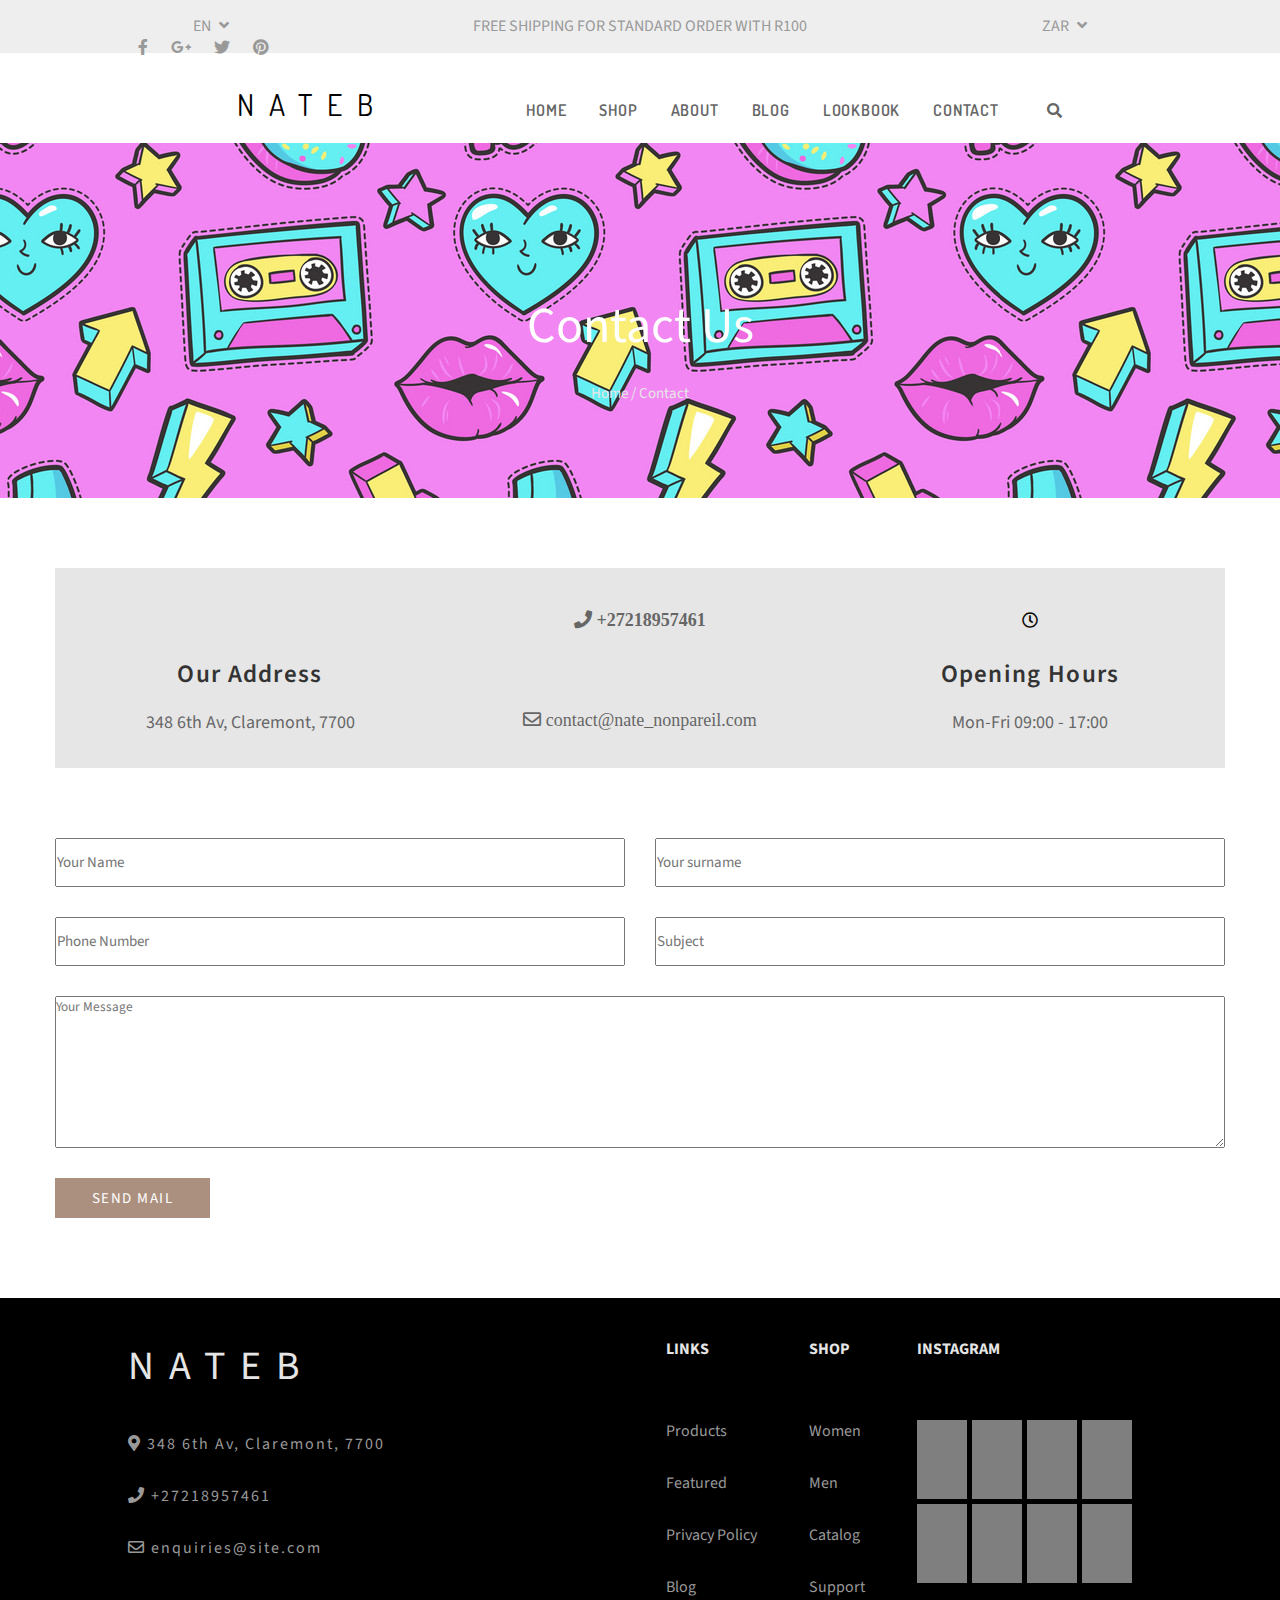
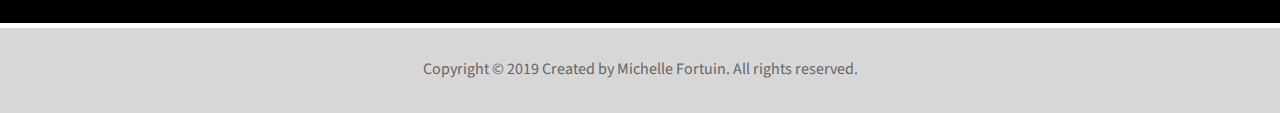
<file: contact.html>
<!DOCTYPE html>
<html>
<head>
    <meta charset="utf-8">
    <meta http-equiv="X-UA-Compatible" content="IE=edge">
    <title>Contact Us</title>
    <meta name="viewport" content="width=device-width, initial-scale=1">
    <link rel="stylesheet" type="text/css" media="screen" href="css/main.css">
    
</head>
<body>
    <header>
        <section class="top-section2">
            <section class="top-left">
                <p class="options">EN   <i class="fas fa-angle-down fa-fw"></i></p>
                <section class="socials"><i class="fab fa-facebook-f"></i></section>
                <section class="socials"><i class="fab fa-google-plus-g"></i></section>
                <section class="socials"><i class="fab fa-twitter"></i></section>
                <section class="socials"><i class="fab fa-pinterest"></i></section>
            </section>
            <section class="top-mid">
                <p class="shipping">Free Shipping for Standard Order with R100</p>
            </section>
            <section class="top-right">
                <p class="options">ZAR <i class="fas fa-angle-down fa-fw"></i></p>
            </section>
        </section>

        <section  class="wrapper">
            <section class="header2">
                <nav class="nav-default">
                        <a href="index.html" class="client-name-dark">NATEB</a>
                    <ul class="dark-font">
                        <li class="home"><a href="index.html">Home</a></li>
                        <li class="shop"><a href="shop.html">Shop</a></li>
                        <li class="about"><a href="about.html">About</a></li>
                        <li class="blog"><a href="blog.html">Blog</a></li>
                        <li class="lookbook"><a href="lookbook.html">Lookbook</a></li>
                        <li class="contact"><a href="contact.html">Contact</a></li>
                        <li class="cart"><i class="fas fa-shopping-cart"></i></li>
                        <li class="search"><i class="fas fa-search"></i></li>
                    </ul>
                </nav>
                <h1 class="heading2">Contact Us</h1>
                <p class="title2">Home / Contact</p>
    </header>
    <section class="main">
        <section class="operation">
            <section class="address">
                <i class="fas fa-map-marker-alt" id="icons"></i>
                <p class="op-title">Our Address</p>
                <p class="op-details">348 6th Av, Claremont, 7700</p>
            </section>
            <section class="telephone">
                <i class="fas fa-phone"> +27218957461</i> 
            </section>
            <section class="chat">
                <i class="far fa-envelope"> contact@nate_nonpareil.com</i>
            </section>
            <section class="hours">
                <i class="far fa-clock"  id="icons"></i>
                <p class="op-title">Opening Hours</p>
                <p class="op-details">Mon-Fri 09:00 - 17:00</p>
            </section>
        </section>

        <section class="form">
            <input type="text" placeholder="Your Name" required class="name">
            <input type="text" placeholder="Your surname" class="surname">
            <input type="text" placeholder="Phone Number" class="your-phone">
            <input type="text" placeholder="Subject" class="subject">
            <textarea name="message" placeholder="Your Message" class="message"></textarea>
            <button class="send-mail">Send Mail</button>
        </section>
    </section>
    
    <footer>
        <section class="footer-grid">
            <section class="footer-left">
                <section class="footer-contact-section">
                    <p class="footer-client-name">NateB</p>
                    <p class="location"><i class="fas fa-map-marker-alt"></i> 348 6th Av, Claremont, 7700</p>
                    <p class="phone"><i class="fas fa-phone"></i> +27218957461</p>
                    <p class="email"><i class="far fa-envelope"></i> enquiries@site.com</p>
                </section>
            </section>
            
        <section class="footer-right">
            <section class="footer-links-section">
                <h4>Links</h4>
                <section class="links-on-footer">
                    <a href="">Products</a>
                    <a href="">Featured</a>
                    <a href="">Privacy Policy</a>
                    <a href="">Blog</a>
                </section>    
            </section>
            <section class="footer-shop-section">
                <h4>Shop</h4>
                <section class="shop-link-on-footer">
                    <a href="">Women</a>
                    <a href="">Men</a>
                    <a href="">Catalog</a>
                    <a href="">Support</a> 
                </section>       
            </section>
            <section class="footer-instagram-section">
                <h4>Instagram</h4>
                <section class="insta-pics">
                    <section class="insta-pic1"><img src="images/greyimg.png" alt=""></section>
                    <section class="insta-pic2"><img src="images/greyimg.png" alt=""></section>
                    <section class="insta-pic3"><img src="images/greyimg.png" alt=""></section>
                    <section class="insta-pic4"><img src="images/greyimg.png" alt=""></section>
                    <section class="insta-pic5"><img src="images/greyimg.png" alt=""></section>
                    <section class="insta-pic6"><img src="images/greyimg.png" alt=""></section>
                    <section class="insta-pic7"><img src="images/greyimg.png" alt=""></section>
                    <section class="insta-pic8"><img src="images/greyimg.png" alt=""></section>
                </section>
            </section>
        </section>
        </section>
            <section class="copyright">
                Copyright &copy; 2019 Created by Michelle Fortuin. All rights reserved.
            </section>
    </footer>
 </body>
</file>
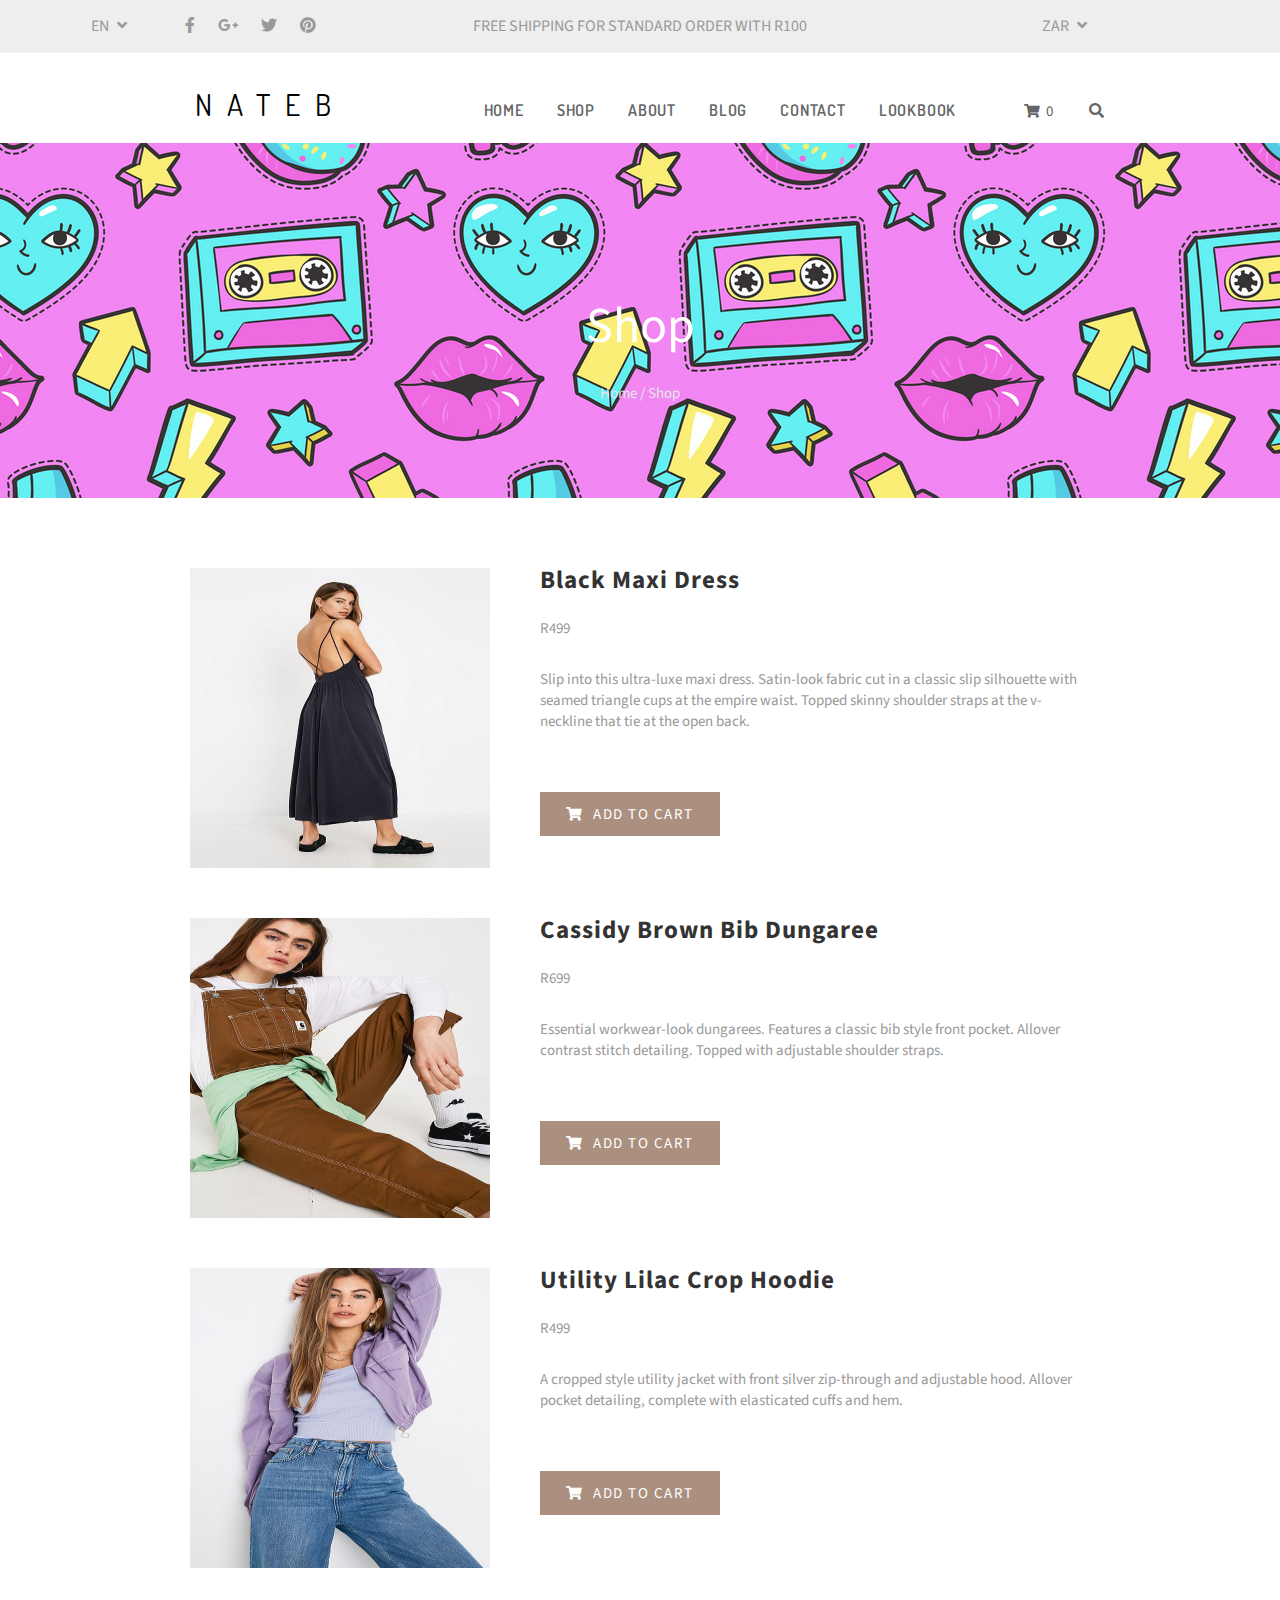
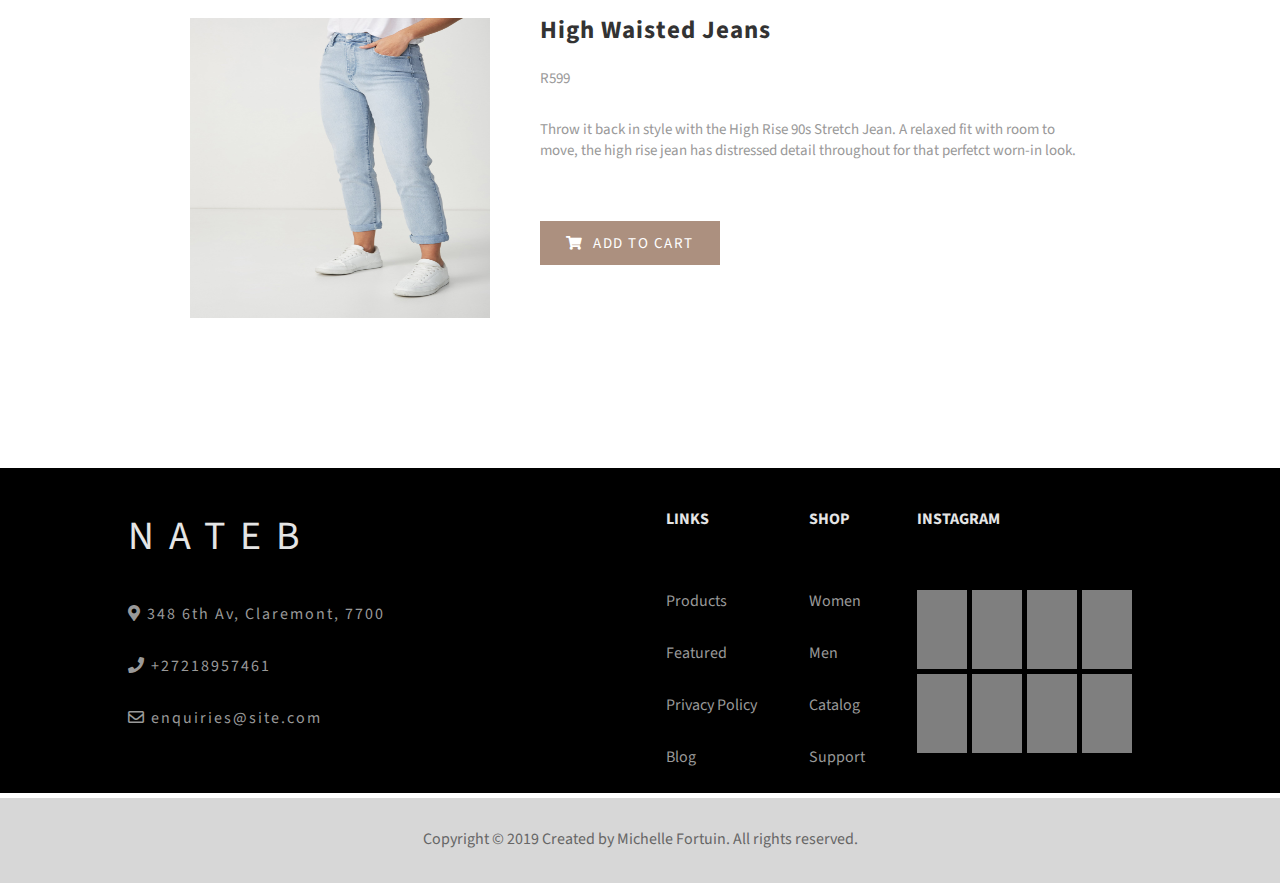
<file: shop.html>
<!DOCTYPE html>
<html>
<head>
    <meta charset="utf-8">
    <meta http-equiv="X-UA-Compatible" content="IE=edge">
    <title>Shop</title>
    <meta name="viewport" content="width=device-width, initial-scale=1">
    <link rel="stylesheet" type="text/css" media="screen" href="css/main.css">
    <link rel="stylesheet" href="https://cdn.linearicons.com/free/1.0.0/icon-font.min.css">
</head>
<body>
    <header>
        <section class="top-section2">
            <section class="top-left">
                <p class="lang">EN   <i class="fas fa-angle-down fa-fw"></i></p>
                <section class="socials"><i class="fab fa-facebook-f"></i></section>
                <section class="socials"><i class="fab fa-google-plus-g"></i></section>
                <section class="socials"><i class="fab fa-twitter"></i></section>
                <section class="socials"><i class="fab fa-pinterest"></i></section>
            </section>
            <section class="top-mid">
                <p class="shipping">Free Shipping for Standard Order with R100</p>
            </section>
            <section class="top-right">
                <p class="curren">ZAR <i class="fas fa-angle-down fa-fw"></i></p>
            </section>
        </section>

        <section  class="wrapper">
            <section class="header2">
                <nav class="nav-default">
                        <a href="index.html" class="client-name-dark">NATEB</a>
                    <ul class="dark-font">
                        <li class="home"><a href="index.html">Home</a></li>
                        <li class="shop"><a href="shop.html">Shop</a></li>
                        <li class="about"><a href="about.html">About</a></li>
                        <li class="blog"><a href="blog.html">Blog</a></li>
                        <li class="contact"><a href="contact.html">Contact</a></li>
                        <li class="lookbook"><a href="lookbook.html">Lookbook</a></li>
                        <li id="basket" class="cart-icon"><i class="fas fa-shopping-cart"></i>                            <span id="itemCount">0</span>
                        </li> 
                        <li class="search"><i class="fas fa-search"></i></li>
                        <!-- <li id="basket">

                                <button class="top-bar-item basket-button" ><i class="icon-basket"></i> basket <span class="basket-count" id="basketCount">0</span></button>
                                
                              </li> -->
                            </ul>
                          </nav>
              
                          <!-- ITEMS SEEN IN CART -->
                          <article class="cart">
                            <div class="cart-bar">
                              <h3>my cart</h3>
                              <a >View cart</a>
                            </div>
                            
                            <section class="products">
                            </section>
                            <p class="subtotal">
                              Subtotal 
                              <!-- <span id="itemCount">(0 item)</span> -->
                              <span id="priceTotal">R0.00</span>
                            </p>
                            <button class="button expanded">CHECKOUT</button>
                          </article>
                    </ul>
                </nav>
                <h1 class="heading2">Shop</h1>
                <p class="title2">Home / Shop</p>
    </header>

    <section class="main-shop-content">
        <section class="shop-content">

            <!-- Black Maxi Dress -->
            <section class="product">
            <section id="image" class="maxi-dress clothing-image item"></section>
            <section class="maxi-dress-details">
                <span><i id="heart" class="lnr lnr-heart color2"></i></span>
                <p id="caption" class="product-title"></p>
                <p  id="price" class="product-price"></p>
                <p id="details" class="product-description"></p>
                <button id="add-to-cart" class="add-to-cart btn_add_remove_cart"><i class="fas fa-shopping-cart">&nbsp;</i> Add to Cart</button>
                
            </section>
        </section>
            <!-- Brown Dungaree -->
            <section class="product">
                <section id="image1" class="dungaree clothing-image item"></section>
                <section class="brown-dungaree-details">
                    <span><i id="heart" class="lnr lnr-heart"></i></span>
                    <p id="caption1" class="product-title"></p>
                    <p id="price1" class="product-price"></p>
                    <p id="details1" class="product-description"></p>
                    <button id="add-to-cart" class="add-to-cart btn_add_remove_cart"><i class="fas fa-shopping-cart">&nbsp;</i> Add to Cart</button>
                </section>
            </section>           
            <!-- Purple Crop Hoodie -->
            <section class="product">
            <section id="image2" class="lilac-jacket clothing-image"></section>
            <section class="purple-crop-hoodie-details">
                <span><i id="heart" class="lnr lnr-heart"></i></span>
                <p id="caption2" class="product-title"></p>
                <p id="price2" class="product-price"></p>
                <p id="details2" class="product-description">.</p>
                <button id="add-to-cart" class="add-to-cart btn_add_remove_cart"><i class="fas fa-shopping-cart">&nbsp;</i> Add to Cart</button>
            </section>
        </section>

            <!-- High Waisted Jeans -->
            <section class="product">
            <section id="image3" class="high-waisted-jeans clothing-image"></section>
            <section class="high-waisted-jeans-details">
                <span><i id="heart" class="lnr lnr-heart"></i></span>
                <p id="caption3" class="product-title"></p>
                <p id="price3" class="product-price"></p>
                <p id="details3" class="product-description"></p>
                <button id="add-to-cart" class="add-to-cart btn_add_remove_cart"><i class="fas fa-shopping-cart">&nbsp;</i> Add to Cart</button>
            </section>
        </section>
 
            <!-- Bomber Jacket -->
            <!-- <section id="image4" class="clothing-image"></section>
            <section class="bomber-jacket-details">
                <span class="lnr lnr-heart"></span>
                <p id="caption4" class="product-title"></p>
                <p id="price4" class="product-price"></p>
                <p id="details4" class="product-description"></p>
                <button class="add-to-cart"><i class="fas fa-shopping-cart">&nbsp;</i> Add to Cart</button>
            </section> -->

            <!-- Multicolor Knit Vest Crop -->
            <!-- <section id="image5" class="clothing-image"></section>
            <section class="colorful-crop-details">
                <p id="caption5" class="product-title"></p>
                <p id="price5" class="product-price"></p>
                <p id="details5" class="product-description"></p>
                <button class="add-to-cart"><i class="fas fa-shopping-cart">&nbsp;</i> Add to Cart</button>
            </section> -->

            <!-- Red/White/Black inset dress -->
            <!-- <section id="image6" class="clothing-image"></section>
            <section class="inset-dress-details">
                <p id="caption6" class="product-title"></p>
                <p id="price6" class="product-price"></p>
                <p id="details6" class="product-description"></p>
                <button class="add-to-cart"><i class="fas fa-shopping-cart">&nbsp;</i> Add to Cart</button>
            </section> -->

            <!-- Mens Denim Coat -->
            <!-- <section id="image7" class="clothing-image"></section>
            <section class="denim-coat-details">
                <p id="caption7" class="product-title"></p>
                <p id="price7"class="product-price"></p>
                <p id="details7" class="product-description">.</p>
                <button class="add-to-cart"><i class="fas fa-shopping-cart">&nbsp;</i> Add to Cart</button>
            </section> -->

    </section>
</section>
    <footer>
        <section class="footer-grid">
            <section class="footer-left">
                <section class="footer-contact-section">
                    <p class="footer-client-name">NateB</p>
                    <p class="location"><i class="fas fa-map-marker-alt"></i> 348 6th Av, Claremont, 7700</p>
                    <p class="phone"><i class="fas fa-phone"></i> +27218957461</p>
                    <p class="email"><i class="far fa-envelope"></i> enquiries@site.com</p>
                </section>
            </section>
            
        <section class="footer-right">
            <section class="footer-links-section">
                <h4>Links</h4>
                <section class="links-on-footer">
                    <a href="">Products</a>
                    <a href="">Featured</a>
                    <a href="">Privacy Policy</a>
                    <a href="">Blog</a>
                </section>    
            </section>
            <section class="footer-shop-section">
                <h4>Shop</h4>
                <section class="shop-link-on-footer">
                    <a href="">Women</a>
                    <a href="">Men</a>
                    <a href="">Catalog</a>
                    <a href="">Support</a> 
                </section>       
            </section>
            <section class="footer-instagram-section">
                <h4>Instagram</h4>
                <section class="insta-pics">
                    <section class="insta-pic1"><img src="images/greyimg.png" alt=""></section>
                    <section class="insta-pic2"><img src="images/greyimg.png" alt=""></section>
                    <section class="insta-pic3"><img src="images/greyimg.png" alt=""></section>
                    <section class="insta-pic4"><img src="images/greyimg.png" alt=""></section>
                    <section class="insta-pic5"><img src="images/greyimg.png" alt=""></section>
                    <section class="insta-pic6"><img src="images/greyimg.png" alt=""></section>
                    <section class="insta-pic7"><img src="images/greyimg.png" alt=""></section>
                    <section class="insta-pic8"><img src="images/greyimg.png" alt=""></section>
                </section>
            </section>
        </section>
        </section>
            <section class="copyright">
                Copyright &copy; 2019 Created by Michelle Fortuin. All rights reserved.
            </section>
    </footer>

    <script src="https://ajax.googleapis.com/ajax/libs/jquery/2.1.1/jquery.min.js"></script>
    <script src="js/main.js"></script>
    <script src="js/cart.js"></script>
    
 </body>
</file>
<file: css/main.css>
@import 'https://fonts.googleapis.com/css?family=Source+Sans+Pro|Dosis';
@import 'https://use.fontawesome.com/releases/v5.7.0/css/all.css';
* {
  margin: 0;
  padding: 0;
  font-family: "Source Sans Pro";
  -webkit-font-smoothing: antialiased;
  scroll-behavior: smooth;
}

/* HOMEPAGE
===================================================================================== */
select {
  border: none;
  background-color: transparent;
  color: #fff;
}

nav ul {
  margin-top: 0;
  display: inline;
}
nav li {
  margin-left: auto;
  margin-right: auto;
  display: inline;
  font-family: "Raleway";
}
nav a {
  padding: 0 1.25rem;
  font-family: "Dosis";
  text-decoration: none;
  text-transform: uppercase;
  color: #ffffff;
}

h1 {
  height: 1.5rem;
  font-family: "Source Sans Pro", sans-serif;
  font-size: 2.25rem;
  font-weight: normal;
  font-style: normal;
  font-stretch: normal;
  line-height: 1.33;
  letter-spacing: normal;
  text-align: center;
  color: #333333;
  margin: 2.5rem 0;
}

h1:after {
  background: #000;
  bottom: -0.5rem;
  margin: auto;
  content: "";
  display: block;
  height: 0.0625rem;
  position: relative;
  width: 3.125rem;
}

h2 {
  height: 1.5rem;
  font-family: "Source Sans Pro", sans-serif;
  font-size: 2.25rem;
  font-weight: normal;
  font-style: normal;
  font-stretch: normal;
  line-height: 1.33;
  letter-spacing: normal;
  text-align: center;
  color: #333333;
  text-transform: uppercase;
  padding-top: 2.5rem;
  margin-bottom: 6.25rem;
}

h2:after {
  background: #000;
  bottom: -0.5rem;
  margin: auto;
  content: "";
  display: block;
  height: 0.0625rem;
  position: relative;
  width: 3.125rem;
}

h5 {
  margin-top: 0 !important;
  text-align: left !important;
}

footer {
  background-color: #000;
  color: #fff;
  height: 20.3125rem;
  color: #999999;
}

h4 {
  margin-top: 0;
  color: #e5e5e5;
  text-transform: uppercase;
  margin-bottom: 3.75rem;
}

img {
  object-fit: fill;
  height: 100%;
  width: 100%;
}

/* CONTACT PAGE 
======================================================================= */
input {
  font-size: 0.9375rem;
  font-weight: normal;
  font-style: normal;
  font-stretch: normal;
  line-height: 1.2;
  letter-spacing: normal;
  text-align: left;
  color: #888888;
  height: 2.8125rem;
  width: 35.375rem;
}

textarea {
  height: 9.375rem;
}

div.pp_default .pp_top, div.pp_default .pp_top .pp_middle, div.pp_default .pp_top .pp_left, div.pp_default .pp_top .pp_right, div.pp_default .pp_bottom, div.pp_default .pp_bottom .pp_left, div.pp_default .pp_bottom .pp_middle, div.pp_default .pp_bottom .pp_right {
  height: 13px;
}

div.pp_default .pp_top .pp_left {
  background: url(../images/prettyPhoto/default/sprite.png) -78px -93px no-repeat;
}

div.pp_default .pp_top .pp_middle {
  background: url(../images/prettyPhoto/default/sprite_x.png) top left repeat-x;
}

div.pp_default .pp_top .pp_right {
  background: url(../images/prettyPhoto/default/sprite.png) -112px -93px no-repeat;
}

div.pp_default .pp_content .ppt {
  color: #f8f8f8;
}

div.pp_default .pp_content_container .pp_left {
  background: url(../images/prettyPhoto/default/sprite_y.png) -7px 0 repeat-y;
  padding-left: 13px;
}

div.pp_default .pp_content_container .pp_right {
  background: url(../images/prettyPhoto/default/sprite_y.png) top right repeat-y;
  padding-right: 13px;
}

div.pp_default .pp_next:hover {
  background: url(../images/prettyPhoto/default/sprite_next.png) center right no-repeat;
  cursor: pointer;
}

div.pp_default .pp_previous:hover {
  background: url(../images/prettyPhoto/default/sprite_prev.png) center left no-repeat;
  cursor: pointer;
}

div.pp_default .pp_expand {
  background: url(../images/prettyPhoto/default/sprite.png) 0 -29px no-repeat;
  cursor: pointer;
  width: 28px;
  height: 28px;
}

div.pp_default .pp_expand:hover {
  background: url(../images/prettyPhoto/default/sprite.png) 0 -56px no-repeat;
  cursor: pointer;
}

div.pp_default .pp_contract {
  background: url(../images/prettyPhoto/default/sprite.png) 0 -84px no-repeat;
  cursor: pointer;
  width: 28px;
  height: 28px;
}

div.pp_default .pp_contract:hover {
  background: url(../images/prettyPhoto/default/sprite.png) 0 -113px no-repeat;
  cursor: pointer;
}

div.pp_default .pp_close {
  width: 30px;
  height: 30px;
  background: url(../images/prettyPhoto/default/sprite.png) 2px 1px no-repeat;
  cursor: pointer;
}

div.pp_default .pp_gallery ul li a {
  background: url(../images/prettyPhoto/default/default_thumb.png) center center #f8f8f8;
  border: 1px solid #aaa;
}

div.pp_default .pp_social {
  margin-top: 7px;
}

div.pp_default .pp_gallery a.pp_arrow_previous, div.pp_default .pp_gallery a.pp_arrow_next {
  position: static;
  left: auto;
}

div.pp_default .pp_nav .pp_play, div.pp_default .pp_nav .pp_pause {
  background: url(../images/prettyPhoto/default/sprite.png) -51px 1px no-repeat;
  height: 30px;
  width: 30px;
}

div.pp_default .pp_nav .pp_pause {
  background-position: -51px -29px;
}

div.pp_default a.pp_arrow_previous, div.pp_default a.pp_arrow_next {
  background: url(../images/prettyPhoto/default/sprite.png) -31px -3px no-repeat;
  height: 20px;
  width: 20px;
  margin: 4px 0 0;
}

div.pp_default a.pp_arrow_next {
  left: 52px;
  background-position: -82px -3px;
}

div.pp_default .pp_content_container .pp_details {
  margin-top: 5px;
}

div.pp_default .pp_nav {
  clear: none;
  height: 30px;
  width: 110px;
  position: relative;
}

div.pp_default .pp_nav .currentTextHolder {
  font-family: Georgia;
  font-style: italic;
  color: #999;
  font-size: 11px;
  left: 75px;
  line-height: 25px;
  position: absolute;
  top: 2px;
  margin: 0;
  padding: 0 0 0 10px;
}

div.pp_default .pp_close:hover, div.pp_default .pp_nav .pp_play:hover, div.pp_default .pp_nav .pp_pause:hover, div.pp_default .pp_arrow_next:hover, div.pp_default .pp_arrow_previous:hover {
  opacity: 0.7;
}

div.pp_default .pp_description {
  font-size: 11px;
  font-weight: 700;
  line-height: 14px;
  margin: 5px 50px 5px 0;
}

div.pp_default .pp_bottom .pp_left {
  background: url(../images/prettyPhoto/default/sprite.png) -78px -127px no-repeat;
}

div.pp_default .pp_bottom .pp_middle {
  background: url(../images/prettyPhoto/default/sprite_x.png) bottom left repeat-x;
}

div.pp_default .pp_bottom .pp_right {
  background: url(../images/prettyPhoto/default/sprite.png) -112px -127px no-repeat;
}

div.pp_default .pp_loaderIcon {
  background: url(../images/prettyPhoto/default/loader.gif) center center no-repeat;
}

div.light_rounded .pp_top .pp_left {
  background: url(../images/prettyPhoto/light_rounded/sprite.png) -88px -53px no-repeat;
}

div.light_rounded .pp_top .pp_right {
  background: url(../images/prettyPhoto/light_rounded/sprite.png) -110px -53px no-repeat;
}

div.light_rounded .pp_next:hover {
  background: url(../images/prettyPhoto/light_rounded/btnNext.png) center right no-repeat;
  cursor: pointer;
}

div.light_rounded .pp_previous:hover {
  background: url(../images/prettyPhoto/light_rounded/btnPrevious.png) center left no-repeat;
  cursor: pointer;
}

div.light_rounded .pp_expand {
  background: url(../images/prettyPhoto/light_rounded/sprite.png) -31px -26px no-repeat;
  cursor: pointer;
}

div.light_rounded .pp_expand:hover {
  background: url(../images/prettyPhoto/light_rounded/sprite.png) -31px -47px no-repeat;
  cursor: pointer;
}

div.light_rounded .pp_contract {
  background: url(../images/prettyPhoto/light_rounded/sprite.png) 0 -26px no-repeat;
  cursor: pointer;
}

div.light_rounded .pp_contract:hover {
  background: url(../images/prettyPhoto/light_rounded/sprite.png) 0 -47px no-repeat;
  cursor: pointer;
}

div.light_rounded .pp_close {
  width: 75px;
  height: 22px;
  background: url(../images/prettyPhoto/light_rounded/sprite.png) -1px -1px no-repeat;
  cursor: pointer;
}

div.light_rounded .pp_nav .pp_play {
  background: url(../images/prettyPhoto/light_rounded/sprite.png) -1px -100px no-repeat;
  height: 15px;
  width: 14px;
}

div.light_rounded .pp_nav .pp_pause {
  background: url(../images/prettyPhoto/light_rounded/sprite.png) -24px -100px no-repeat;
  height: 15px;
  width: 14px;
}

div.light_rounded .pp_arrow_previous {
  background: url(../images/prettyPhoto/light_rounded/sprite.png) 0 -71px no-repeat;
}

div.light_rounded .pp_arrow_next {
  background: url(../images/prettyPhoto/light_rounded/sprite.png) -22px -71px no-repeat;
}

div.light_rounded .pp_bottom .pp_left {
  background: url(../images/prettyPhoto/light_rounded/sprite.png) -88px -80px no-repeat;
}

div.light_rounded .pp_bottom .pp_right {
  background: url(../images/prettyPhoto/light_rounded/sprite.png) -110px -80px no-repeat;
}

div.dark_rounded .pp_top .pp_left {
  background: url(../images/prettyPhoto/dark_rounded/sprite.png) -88px -53px no-repeat;
}

div.dark_rounded .pp_top .pp_right {
  background: url(../images/prettyPhoto/dark_rounded/sprite.png) -110px -53px no-repeat;
}

div.dark_rounded .pp_content_container .pp_left {
  background: url(../images/prettyPhoto/dark_rounded/contentPattern.png) top left repeat-y;
}

div.dark_rounded .pp_content_container .pp_right {
  background: url(../images/prettyPhoto/dark_rounded/contentPattern.png) top right repeat-y;
}

div.dark_rounded .pp_next:hover {
  background: url(../images/prettyPhoto/dark_rounded/btnNext.png) center right no-repeat;
  cursor: pointer;
}

div.dark_rounded .pp_previous:hover {
  background: url(../images/prettyPhoto/dark_rounded/btnPrevious.png) center left no-repeat;
  cursor: pointer;
}

div.dark_rounded .pp_expand {
  background: url(../images/prettyPhoto/dark_rounded/sprite.png) -31px -26px no-repeat;
  cursor: pointer;
}

div.dark_rounded .pp_expand:hover {
  background: url(../images/prettyPhoto/dark_rounded/sprite.png) -31px -47px no-repeat;
  cursor: pointer;
}

div.dark_rounded .pp_contract {
  background: url(../images/prettyPhoto/dark_rounded/sprite.png) 0 -26px no-repeat;
  cursor: pointer;
}

div.dark_rounded .pp_contract:hover {
  background: url(../images/prettyPhoto/dark_rounded/sprite.png) 0 -47px no-repeat;
  cursor: pointer;
}

div.dark_rounded .pp_close {
  width: 75px;
  height: 22px;
  background: url(../images/prettyPhoto/dark_rounded/sprite.png) -1px -1px no-repeat;
  cursor: pointer;
}

div.dark_rounded .pp_description {
  margin-right: 85px;
  color: #fff;
}

div.dark_rounded .pp_nav .pp_play {
  background: url(../images/prettyPhoto/dark_rounded/sprite.png) -1px -100px no-repeat;
  height: 15px;
  width: 14px;
}

div.dark_rounded .pp_nav .pp_pause {
  background: url(../images/prettyPhoto/dark_rounded/sprite.png) -24px -100px no-repeat;
  height: 15px;
  width: 14px;
}

div.dark_rounded .pp_arrow_previous {
  background: url(../images/prettyPhoto/dark_rounded/sprite.png) 0 -71px no-repeat;
}

div.dark_rounded .pp_arrow_next {
  background: url(../images/prettyPhoto/dark_rounded/sprite.png) -22px -71px no-repeat;
}

div.dark_rounded .pp_bottom .pp_left {
  background: url(../images/prettyPhoto/dark_rounded/sprite.png) -88px -80px no-repeat;
}

div.dark_rounded .pp_bottom .pp_right {
  background: url(../images/prettyPhoto/dark_rounded/sprite.png) -110px -80px no-repeat;
}

div.dark_rounded .pp_loaderIcon {
  background: url(../images/prettyPhoto/dark_rounded/loader.gif) center center no-repeat;
}

div.dark_square .pp_left, div.dark_square .pp_middle, div.dark_square .pp_right, div.dark_square .pp_content {
  background: #000;
}

div.dark_square .pp_description {
  color: #fff;
  margin: 0 85px 0 0;
}

div.dark_square .pp_loaderIcon {
  background: url(../images/prettyPhoto/dark_square/loader.gif) center center no-repeat;
}

div.dark_square .pp_expand {
  background: url(../images/prettyPhoto/dark_square/sprite.png) -31px -26px no-repeat;
  cursor: pointer;
}

div.dark_square .pp_expand:hover {
  background: url(../images/prettyPhoto/dark_square/sprite.png) -31px -47px no-repeat;
  cursor: pointer;
}

div.dark_square .pp_contract {
  background: url(../images/prettyPhoto/dark_square/sprite.png) 0 -26px no-repeat;
  cursor: pointer;
}

div.dark_square .pp_contract:hover {
  background: url(../images/prettyPhoto/dark_square/sprite.png) 0 -47px no-repeat;
  cursor: pointer;
}

div.dark_square .pp_close {
  width: 75px;
  height: 22px;
  background: url(../images/prettyPhoto/dark_square/sprite.png) -1px -1px no-repeat;
  cursor: pointer;
}

div.dark_square .pp_nav {
  clear: none;
}

div.dark_square .pp_nav .pp_play {
  background: url(../images/prettyPhoto/dark_square/sprite.png) -1px -100px no-repeat;
  height: 15px;
  width: 14px;
}

div.dark_square .pp_nav .pp_pause {
  background: url(../images/prettyPhoto/dark_square/sprite.png) -24px -100px no-repeat;
  height: 15px;
  width: 14px;
}

div.dark_square .pp_arrow_previous {
  background: url(../images/prettyPhoto/dark_square/sprite.png) 0 -71px no-repeat;
}

div.dark_square .pp_arrow_next {
  background: url(../images/prettyPhoto/dark_square/sprite.png) -22px -71px no-repeat;
}

div.dark_square .pp_next:hover {
  background: url(../images/prettyPhoto/dark_square/btnNext.png) center right no-repeat;
  cursor: pointer;
}

div.dark_square .pp_previous:hover {
  background: url(../images/prettyPhoto/dark_square/btnPrevious.png) center left no-repeat;
  cursor: pointer;
}

div.light_square .pp_expand {
  background: url(../images/prettyPhoto/light_square/sprite.png) -31px -26px no-repeat;
  cursor: pointer;
}

div.light_square .pp_expand:hover {
  background: url(../images/prettyPhoto/light_square/sprite.png) -31px -47px no-repeat;
  cursor: pointer;
}

div.light_square .pp_contract {
  background: url(../images/prettyPhoto/light_square/sprite.png) 0 -26px no-repeat;
  cursor: pointer;
}

div.light_square .pp_contract:hover {
  background: url(../images/prettyPhoto/light_square/sprite.png) 0 -47px no-repeat;
  cursor: pointer;
}

div.light_square .pp_close {
  width: 75px;
  height: 22px;
  background: url(../images/prettyPhoto/light_square/sprite.png) -1px -1px no-repeat;
  cursor: pointer;
}

div.light_square .pp_nav .pp_play {
  background: url(../images/prettyPhoto/light_square/sprite.png) -1px -100px no-repeat;
  height: 15px;
  width: 14px;
}

div.light_square .pp_nav .pp_pause {
  background: url(../images/prettyPhoto/light_square/sprite.png) -24px -100px no-repeat;
  height: 15px;
  width: 14px;
}

div.light_square .pp_arrow_previous {
  background: url(../images/prettyPhoto/light_square/sprite.png) 0 -71px no-repeat;
}

div.light_square .pp_arrow_next {
  background: url(../images/prettyPhoto/light_square/sprite.png) -22px -71px no-repeat;
}

div.light_square .pp_next:hover {
  background: url(../images/prettyPhoto/light_square/btnNext.png) center right no-repeat;
  cursor: pointer;
}

div.light_square .pp_previous:hover {
  background: url(../images/prettyPhoto/light_square/btnPrevious.png) center left no-repeat;
  cursor: pointer;
}

div.facebook .pp_top .pp_left {
  background: url(../images/prettyPhoto/facebook/sprite.png) -88px -53px no-repeat;
}

div.facebook .pp_top .pp_middle {
  background: url(../images/prettyPhoto/facebook/contentPatternTop.png) top left repeat-x;
}

div.facebook .pp_top .pp_right {
  background: url(../images/prettyPhoto/facebook/sprite.png) -110px -53px no-repeat;
}

div.facebook .pp_content_container .pp_left {
  background: url(../images/prettyPhoto/facebook/contentPatternLeft.png) top left repeat-y;
}

div.facebook .pp_content_container .pp_right {
  background: url(../images/prettyPhoto/facebook/contentPatternRight.png) top right repeat-y;
}

div.facebook .pp_expand {
  background: url(../images/prettyPhoto/facebook/sprite.png) -31px -26px no-repeat;
  cursor: pointer;
}

div.facebook .pp_expand:hover {
  background: url(../images/prettyPhoto/facebook/sprite.png) -31px -47px no-repeat;
  cursor: pointer;
}

div.facebook .pp_contract {
  background: url(../images/prettyPhoto/facebook/sprite.png) 0 -26px no-repeat;
  cursor: pointer;
}

div.facebook .pp_contract:hover {
  background: url(../images/prettyPhoto/facebook/sprite.png) 0 -47px no-repeat;
  cursor: pointer;
}

div.facebook .pp_close {
  width: 22px;
  height: 22px;
  background: url(../images/prettyPhoto/facebook/sprite.png) -1px -1px no-repeat;
  cursor: pointer;
}

div.facebook .pp_description {
  margin: 0 37px 0 0;
}

div.facebook .pp_loaderIcon {
  background: url(../images/prettyPhoto/facebook/loader.gif) center center no-repeat;
}

div.facebook .pp_arrow_previous {
  background: url(../images/prettyPhoto/facebook/sprite.png) 0 -71px no-repeat;
  height: 22px;
  margin-top: 0;
  width: 22px;
}

div.facebook .pp_arrow_previous.disabled {
  background-position: 0 -96px;
  cursor: default;
}

div.facebook .pp_arrow_next {
  background: url(../images/prettyPhoto/facebook/sprite.png) -32px -71px no-repeat;
  height: 22px;
  margin-top: 0;
  width: 22px;
}

div.facebook .pp_arrow_next.disabled {
  background-position: -32px -96px;
  cursor: default;
}

div.facebook .pp_nav {
  margin-top: 0;
}

div.facebook .pp_nav p {
  font-size: 15px;
  padding: 0 3px 0 4px;
}

div.facebook .pp_nav .pp_play {
  background: url(../images/prettyPhoto/facebook/sprite.png) -1px -123px no-repeat;
  height: 22px;
  width: 22px;
}

div.facebook .pp_nav .pp_pause {
  background: url(../images/prettyPhoto/facebook/sprite.png) -32px -123px no-repeat;
  height: 22px;
  width: 22px;
}

div.facebook .pp_next:hover {
  background: url(../images/prettyPhoto/facebook/btnNext.png) center right no-repeat;
  cursor: pointer;
}

div.facebook .pp_previous:hover {
  background: url(../images/prettyPhoto/facebook/btnPrevious.png) center left no-repeat;
  cursor: pointer;
}

div.facebook .pp_bottom .pp_left {
  background: url(../images/prettyPhoto/facebook/sprite.png) -88px -80px no-repeat;
}

div.facebook .pp_bottom .pp_middle {
  background: url(../images/prettyPhoto/facebook/contentPatternBottom.png) top left repeat-x;
}

div.facebook .pp_bottom .pp_right {
  background: url(../images/prettyPhoto/facebook/sprite.png) -110px -80px no-repeat;
}

div.pp_pic_holder a:focus {
  outline: none;
}

div.pp_overlay {
  background: #000;
  display: none;
  left: 0;
  position: absolute;
  top: 0;
  width: 100%;
  z-index: 9500;
}

div.pp_pic_holder {
  display: none;
  position: absolute;
  width: 100px;
  z-index: 10000;
}

.pp_content {
  height: 40px;
  min-width: 40px;
}

* html .pp_content {
  width: 40px;
}

.pp_content_container {
  position: relative;
  text-align: left;
  width: 100%;
}

.pp_content_container .pp_left {
  padding-left: 20px;
}

.pp_content_container .pp_right {
  padding-right: 20px;
}

.pp_content_container .pp_details {
  float: left;
  margin: 10px 0 2px;
}

.pp_description {
  display: none;
  margin: 0;
}

.pp_social {
  float: left;
  margin: 0;
}

.pp_social .facebook {
  float: left;
  margin-left: 5px;
  width: 55px;
  overflow: hidden;
}

.pp_social .twitter {
  float: left;
}

.pp_nav {
  clear: right;
  float: left;
  margin: 3px 10px 0 0;
}

.pp_nav p {
  float: left;
  white-space: nowrap;
  margin: 2px 4px;
}

.pp_nav .pp_play, .pp_nav .pp_pause {
  float: left;
  margin-right: 4px;
  text-indent: -10000px;
}

a.pp_arrow_previous, a.pp_arrow_next {
  display: block;
  float: left;
  height: 15px;
  margin-top: 3px;
  overflow: hidden;
  text-indent: -10000px;
  width: 14px;
}

.pp_hoverContainer {
  position: absolute;
  top: 0;
  width: 100%;
  z-index: 2000;
}

.pp_gallery {
  display: none;
  left: 50%;
  margin-top: -50px;
  position: absolute;
  z-index: 10000;
}

.pp_gallery div {
  float: left;
  overflow: hidden;
  position: relative;
}

.pp_gallery ul {
  float: left;
  height: 35px;
  position: relative;
  white-space: nowrap;
  margin: 0 0 0 5px;
  padding: 0;
}

.pp_gallery ul a {
  border: 1px rgba(0, 0, 0, 0.5) solid;
  display: block;
  float: left;
  height: 33px;
  overflow: hidden;
}

.pp_gallery ul a img {
  border: 0;
}

.pp_gallery li {
  display: block;
  float: left;
  margin: 0 5px 0 0;
  padding: 0;
}

.pp_gallery li.default a {
  background: url(../images/prettyPhoto/facebook/default_thumbnail.gif) 0 0 no-repeat;
  display: block;
  height: 33px;
  width: 50px;
}

.pp_gallery .pp_arrow_previous, .pp_gallery .pp_arrow_next {
  margin-top: 7px !important;
}

a.pp_next {
  background: url(../images/prettyPhoto/light_rounded/btnNext.png) 10000px 10000px no-repeat;
  display: block;
  float: right;
  height: 100%;
  text-indent: -10000px;
  width: 49%;
}

a.pp_previous {
  background: url(../images/prettyPhoto/light_rounded/btnNext.png) 10000px 10000px no-repeat;
  display: block;
  float: left;
  height: 100%;
  text-indent: -10000px;
  width: 49%;
}

a.pp_expand, a.pp_contract {
  cursor: pointer;
  display: none;
  height: 20px;
  position: absolute;
  right: 30px;
  text-indent: -10000px;
  top: 10px;
  width: 20px;
  z-index: 20000;
}

a.pp_close {
  position: absolute;
  right: 0;
  top: 0;
  display: block;
  line-height: 22px;
  text-indent: -10000px;
}

.pp_loaderIcon {
  display: block;
  height: 24px;
  left: 50%;
  position: absolute;
  top: 50%;
  width: 24px;
  margin: -12px 0 0 -12px;
}

#pp_full_res {
  line-height: 1 !important;
}

#pp_full_res .pp_inline {
  text-align: left;
}

#pp_full_res .pp_inline p {
  margin: 0 0 15px;
}

div.ppt {
  color: #fff;
  display: none;
  font-size: 17px;
  z-index: 9999;
  margin: 0 0 5px 15px;
}

div.pp_default .pp_content, div.light_rounded .pp_content {
  background-color: #fff;
}

div.pp_default #pp_full_res .pp_inline, div.light_rounded .pp_content .ppt, div.light_rounded #pp_full_res .pp_inline, div.light_square .pp_content .ppt, div.light_square #pp_full_res .pp_inline, div.facebook .pp_content .ppt, div.facebook #pp_full_res .pp_inline {
  color: #000;
}

div.pp_default .pp_gallery ul li a:hover, div.pp_default .pp_gallery ul li.selected a, .pp_gallery ul a:hover, .pp_gallery li.selected a {
  border-color: #fff;
}

div.pp_default .pp_details, div.light_rounded .pp_details, div.dark_rounded .pp_details, div.dark_square .pp_details, div.light_square .pp_details, div.facebook .pp_details {
  position: relative;
}

div.light_rounded .pp_top .pp_middle, div.light_rounded .pp_content_container .pp_left, div.light_rounded .pp_content_container .pp_right, div.light_rounded .pp_bottom .pp_middle, div.light_square .pp_left, div.light_square .pp_middle, div.light_square .pp_right, div.light_square .pp_content, div.facebook .pp_content {
  background: #fff;
}

div.light_rounded .pp_description, div.light_square .pp_description {
  margin-right: 85px;
}

div.light_rounded .pp_gallery a.pp_arrow_previous, div.light_rounded .pp_gallery a.pp_arrow_next, div.dark_rounded .pp_gallery a.pp_arrow_previous, div.dark_rounded .pp_gallery a.pp_arrow_next, div.dark_square .pp_gallery a.pp_arrow_previous, div.dark_square .pp_gallery a.pp_arrow_next, div.light_square .pp_gallery a.pp_arrow_previous, div.light_square .pp_gallery a.pp_arrow_next {
  margin-top: 12px !important;
}

div.light_rounded .pp_arrow_previous.disabled, div.dark_rounded .pp_arrow_previous.disabled, div.dark_square .pp_arrow_previous.disabled, div.light_square .pp_arrow_previous.disabled {
  background-position: 0 -87px;
  cursor: default;
}

div.light_rounded .pp_arrow_next.disabled, div.dark_rounded .pp_arrow_next.disabled, div.dark_square .pp_arrow_next.disabled, div.light_square .pp_arrow_next.disabled {
  background-position: -22px -87px;
  cursor: default;
}

div.light_rounded .pp_loaderIcon, div.light_square .pp_loaderIcon {
  background: url(../images/prettyPhoto/light_rounded/loader.gif) center center no-repeat;
}

div.dark_rounded .pp_top .pp_middle, div.dark_rounded .pp_content, div.dark_rounded .pp_bottom .pp_middle {
  background: url(../images/prettyPhoto/dark_rounded/contentPattern.png) top left repeat;
}

div.dark_rounded .currentTextHolder, div.dark_square .currentTextHolder {
  color: #c4c4c4;
}

div.dark_rounded #pp_full_res .pp_inline, div.dark_square #pp_full_res .pp_inline {
  color: #fff;
}

.pp_top, .pp_bottom {
  height: 20px;
  position: relative;
}

* html .pp_top, * html .pp_bottom {
  padding: 0 20px;
}

.pp_top .pp_left, .pp_bottom .pp_left {
  height: 20px;
  left: 0;
  position: absolute;
  width: 20px;
}

.pp_top .pp_middle, .pp_bottom .pp_middle {
  height: 20px;
  left: 20px;
  position: absolute;
  right: 20px;
}

* html .pp_top .pp_middle, * html .pp_bottom .pp_middle {
  left: 0;
  position: static;
}

.pp_top .pp_right, .pp_bottom .pp_right {
  height: 20px;
  left: auto;
  position: absolute;
  right: 0;
  top: 0;
  width: 20px;
}

.pp_fade, .pp_gallery li.default a img {
  display: none;
}

/* Web Fonts -------------------- */
button {
  width: 9.6875rem;
  height: 2.5rem;
  background: #ac907f;
  border: none;
  outline: none;
}

a {
  text-decoration: none;
}

.send-mail {
  font-size: 0.9375rem;
  font-weight: normal;
  font-style: normal;
  font-stretch: normal;
  line-height: 1.4;
  letter-spacing: 0.0938rem;
  text-align: center;
  text-transform: uppercase;
  color: #fff;
}

.add-to-cart {
  width: 11.25rem;
  height: 2.75rem;
  margin-top: 1.875rem;
  text-transform: uppercase;
  font-size: 0.9375rem;
  font-weight: normal;
  font-style: normal;
  font-stretch: normal;
  line-height: 1.4;
  letter-spacing: 0.0938rem;
  text-align: center;
  text-transform: uppercase;
  color: #fff;
}

.add-to-cart:hover {
  color: #ac907f;
  background-color: #fff;
  border: #ac907f 2px solid;
  transition: 0.2s ease-out;
}

.remove-cart {
  text-transform: uppercase;
  font-weight: bold;
  letter-spacing: 2px;
  color: white;
  background-color: red;
  width: 100px;
  border-radius: 5px;
  margin-top: 30px;
}

.remove-cart:hover {
  text-transform: uppercase;
  font-weight: bold;
  letter-spacing: 2px;
  color: red;
  background-color: white;
  border: red 2px solid;
  width: 100px;
  border-radius: 5px;
  margin-top: 30px;
}

.top-section {
  width: 100%;
  height: 3.3125rem;
  background-color: #666666;
  color: #fff;
  display: block;
  margin: auto;
  text-align: center;
  text-transform: uppercase;
  top: 0;
}

.top-left,
.top-right,
.top-mid {
  padding-top: 0.9375rem;
}

.socials {
  display: inline;
}

.lang,
.currency {
  display: inline;
  margin-right: 3.125rem;
}

.home-socials {
  display: inline;
  padding-left: 1.25rem;
  margin-right: 1.25rem;
}

.header {
  width: 100%;
  height: 40.625rem;
  background-image: linear-gradient(rgba(0, 0, 0, 0.4), rgba(0, 0, 0, 0.4)), url(../images/adults-black-and-white-casual-1374542.jpg);
  background-repeat: no-repeat;
  background-size: cover;
  background-attachment: fixed;
}

.nav-on-home {
  padding-top: 0.625rem;
  margin-bottom: 8.125rem;
  text-align: center;
  font-weight: normal;
  color: #000;
  height: 3.75rem;
}

.search-default {
  margin-right: 9.375rem;
  width: 3.125rem;
  height: 1.4375rem;
  font-size: 0.9375rem;
  font-weight: normal;
  font-style: normal;
  font-stretch: normal;
  line-height: normal;
  letter-spacing: 0.0688rem;
  text-align: left;
  color: #fff;
}

.client-name-light {
  text-transform: uppercase;
  color: #e5e5e5;
  letter-spacing: 0.9375rem;
  font-size: 1.875rem;
  margin-bottom: 1.875rem;
  margin-top: 0;
}

.cart-default {
  margin-left: 9.375rem;
  width: 1.3125rem;
  height: 1.125rem;
  font-size: 0.9375rem;
  letter-spacing: 0.0688rem;
  text-align: left;
  color: #fff;
}

.heading {
  height: 2.375rem;
  font-size: 3.125rem;
  font-weight: normal;
  line-height: 0.96;
  letter-spacing: normal;
  text-align: center;
  color: #fff;
}

.heading:after {
  background: none;
}

.main-title {
  text-align: center;
  margin-bottom: 4.0625rem;
  height: 2.4375rem;
  font-family: "Source Sans Pro";
  font-size: 0.9375rem;
  font-weight: normal;
  font-style: normal;
  font-stretch: normal;
  line-height: 1.67;
  letter-spacing: normal;
  text-align: center;
  color: #e6e6e6;
}

.topbtn {
  width: 9.375rem;
  height: 2.5rem;
  border-radius: 1.25rem;
  background-color: #a88d7b;
  margin: auto;
  display: block;
  border: none;
  outline: none;
}

.topbtn:hover {
  font-size: 1rem;
  transition: 0.4s ease-out;
  border: 3px solid #fff;
}

.look-book-btn {
  color: #fff;
  text-transform: uppercase;
}

.down-arrow {
  height: 1rem;
  font-size: 1.875rem;
  text-align: center;
  color: #fff;
  animation: move 1s ease infinite;
}

@keyframes move {
  0% {
    margin-top: 5rem;
  }
  50% {
    margin-top: 6.25rem;
  }
  100% {
    margin-top: 5rem;
  }
}
.featured-product-content {
  height: 44rem;
  background-color: #f0e9e9;
}

.featured-product-clothing {
  width: 23.3125rem;
  position: relative;
}

.img-hover-zoom {
  overflow: hidden;
  height: 22.5rem;
}

.img-hover-zoom img {
  transition: transform 0.5s ease-in-out;
}

.img-hover-zoom:hover img {
  transform: scale(1.1);
}

.label {
  position: absolute;
  top: 8px;
  right: 16px;
}

.label-text {
  background-color: #a88d7b;
  font-size: 15px;
  width: 60px;
  text-align: center;
  height: 25px;
  border-radius: 7px;
  color: white;
  height: 25px;
  padding-top: 3px;
}

.title {
  margin-top: 1.25rem;
  margin-bottom: 0;
  text-align: center;
  height: 1.875rem;
  font-family: "Source Sans Pro";
  font-size: 0.9375rem;
  font-weight: bold;
  letter-spacing: normal;
  text-align: center;
  color: #333333;
  line-height: 1;
}

.price {
  font-family: "Source Sans Pro";
  font-size: 0.9375rem;
  color: #999999;
  text-align: center;
  margin-top: 0;
}

.new-collection-content {
  height: 44.0625rem;
}

.female-collection,
.male-collection {
  width: 35.625rem;
  height: 22.5rem;
}

.gender {
  font-weight: normal;
  color: #a88d7b;
  text-align: center;
  font-family: "Source Sans Pro";
  font-size: 0.9375rem;
  line-height: 1.92;
  letter-spacing: 0.1563rem;
  margin-top: 0.625rem;
}

.denim-collection-content {
  height: 34.5rem;
  background-image: linear-gradient(rgba(0, 0, 0, 0.4), rgba(0, 0, 0, 0.4)), url(../images/denim_looks.jpg);
  background-repeat: no-repeat;
  background-size: cover;
  background-position: top;
  background-attachment: fixed;
}

.denim-looks {
  font-size: 3rem;
  font-family: "Dosis";
  font-stretch: normal;
  text-align: center;
  color: #fff;
  margin-bottom: 1.875rem;
  margin-top: 100px;
}

.denim-paragraph {
  font-size: 0.9375rem;
  line-height: 1.6;
  letter-spacing: 0.0625rem;
  text-align: center;
  color: #fff;
  margin: 0 150px 2.5rem 150px;
}

.view-more {
  color: #fff;
  text-transform: uppercase;
  width: 9.375rem;
  height: 2.5rem;
  background-color: #a88d7b;
  display: block;
  margin: auto;
  font-size: 15px;
  border: none;
}
.view-more:hover {
  border-radius: 10px;
  transition: transform 0.4s ease-in-out;
}
.view-more a {
  color: white;
}

.denim-looks-right-grid {
  padding-top: 0.625rem;
  height: 18.75rem;
  width: 25rem;
  margin: auto;
  display: block;
}

.blog-article-content {
  height: 41.9375rem;
}

.blog-pic,
.blog-content {
  width: 35.625rem;
}

.blog-title {
  margin-top: 1.25rem;
  margin-bottom: 0;
  text-align: center;
  height: 1.875rem;
  font-family: "Source Sans Pro";
  font-size: 0.9375rem;
  font-weight: bold;
  letter-spacing: normal;
  text-align: center;
  color: #333333;
  line-height: 1;
  letter-spacing: 0.0625rem !important;
  font-size: 0.9375rem !important;
}

.date {
  color: #999999;
  margin-top: 0;
  letter-spacing: 0.0625rem;
  font-size: 0.8125rem;
  padding-bottom: 0.9375rem;
}

.blog-description {
  padding: 1.25rem 0;
  text-align: left;
  color: #666666;
  font-size: 0.9375rem;
  font-weight: 600;
  font-style: normal;
  font-stretch: normal;
  line-height: 1.67;
  letter-spacing: normal;
}

.arrow-text,
.arrow-right {
  color: #a88d7b;
  text-transform: uppercase;
  margin-bottom: 0.125rem;
  font-size: 0.8125rem;
}
.arrow-text a,
.arrow-right a {
  color: inherit;
}

.arrow-right {
  margin-left: 0.5rem;
}

.footer-grid {
  padding-top: 2.5rem;
}

.footer-client-name {
  text-transform: uppercase;
  color: #e5e5e5;
  letter-spacing: 0.9375rem;
  font-size: 2.5rem;
  margin-bottom: 2.375rem;
}

.location,
.phone,
.email {
  color: #999999;
  margin-bottom: 1.875rem;
  letter-spacing: 0.125rem;
}

.links-on-footer a {
  text-decoration: none;
  color: #999999;
  display: block;
  margin-bottom: 1.875rem;
}

.shop-link-on-footer a {
  text-decoration: none;
  color: #999999;
  display: block;
  margin-bottom: 1.875rem;
}

.insta-pics section {
  height: 4.9375rem;
}

.copyright {
  background-color: #d7d7d7;
  color: #666666;
  padding-top: 1.875rem;
  height: 3.4375rem;
  text-align: center;
}

.socials {
  margin-right: 1.25rem;
}

.content2 {
  margin-left: 1.875rem;
}

.description {
  font-family: "Source Sans Pro";
  font-size: 0.9375rem;
  color: #999999;
  text-align: center;
  margin-top: 0;
  text-align: left;
}

.blog-date {
  color: #999999;
  margin-top: 0;
  letter-spacing: 0.0625rem;
  font-size: 0.8125rem;
  border-bottom: 0.0625rem solid #999999;
  padding-bottom: 0.9375rem;
}

/* ABOUT PAGE 
======================================================================= */
.top-section2 {
  width: 100%;
  height: 3.3125rem;
  background-color: #eeeeee;
  color: #999999;
  display: block;
  margin: auto;
  text-align: center;
  text-transform: uppercase;
  top: 0;
}

.secondary-socials {
  display: inline;
}

.nav-default {
  background-color: #fff;
  height: 4.375rem;
  padding-top: 1.25rem;
  margin-bottom: 10rem;
  text-align: center;
  font-weight: normal;
  color: #000;
}

a.extra-margin {
  margin-top: 0.625rem;
}

.header2 {
  width: 100%;
  height: 27.8125rem;
  background-image: url(../images/seamless-pattern-in-cartoon-80s-90s-comic-style-vector-15514773.jpg);
  background-attachment: fixed;
}

.heading2 {
  height: 2.375rem;
  font-size: 3.125rem;
  font-weight: normal;
  line-height: 0.96;
  letter-spacing: normal;
  text-align: center;
  color: #fff;
}

.heading2:after {
  background: none;
}

.title2 {
  margin-bottom: 4.375rem;
  text-align: center;
  height: 2.4375rem;
  font-size: 0.9375rem;
  font-weight: normal;
  font-style: normal;
  font-stretch: normal;
  line-height: 1.67;
  letter-spacing: normal;
  text-align: center;
  color: #e6e6e6;
}

.main {
  display: block;
}

.who-we-are-section {
  height: 31.75rem;
  padding-top: 3.125rem;
}

.who-we-are {
  width: 37.5rem;
  height: 30.625rem;
}

.team-heading {
  height: 1.5rem;
  font-family: "Source Sans Pro", sans-serif;
  font-size: 2.25rem;
  font-weight: normal;
  font-style: normal;
  font-stretch: normal;
  line-height: 1.33;
  letter-spacing: normal;
  text-align: center;
  color: #333333;
  margin-top: 0 !important;
  padding-top: 4.375rem;
}

p.employee {
  font-size: 1.25rem;
  font-weight: 600;
  font-style: normal;
  font-stretch: normal;
  line-height: 2.4;
  letter-spacing: 0.0625rem;
  text-align: center;
  color: #333333;
  margin: 0;
}

p.expertise {
  font-size: 0.9375rem;
  font-weight: normal;
  font-style: normal;
  font-stretch: normal;
  line-height: 1.47;
  letter-spacing: normal;
  text-align: center;
  color: var(--warm-grey);
  margin-top: 0;
  color: #999999;
}

.connect {
  text-align: center;
  letter-spacing: 0.4375rem;
  color: #555555;
  font-size: 0.9375rem;
  margin-top: 0.9375rem;
}

.statement,
.company {
  width: 37.5rem;
}

.main-head2 {
  margin-top: 0 !important;
  height: 1.5rem;
  font-family: "Source Sans Pro", sans-serif;
  font-size: 2.25rem;
  font-weight: normal;
  font-style: normal;
  font-stretch: normal;
  line-height: 1.33;
  letter-spacing: normal;
  text-align: center;
  color: #333333;
}

.details {
  text-align: left;
  color: #666666 !important;
  padding-top: 1.25rem;
  margin-bottom: 0;
  font-size: 0.9375rem;
  font-weight: bold;
  line-height: 1.67;
  letter-spacing: normal;
}

.what-we-do-section {
  height: 33.75rem;
  padding-top: 3.125rem;
}

/* CONTACT FORM 
=======================================================================================
*/
.search {
  margin-left: 30px;
  width: 3.125rem;
  height: 1.4375rem;
  font-size: 0.9375rem;
  font-weight: normal;
  font-style: normal;
  font-stretch: normal;
  line-height: normal;
  letter-spacing: 0.0688rem;
  text-align: left;
  color: #666666;
}

.cart-icon {
  margin-left: 50px;
  width: 1.3125rem;
  height: 1.125rem;
  font-size: 0.9375rem;
  letter-spacing: 0.0688rem;
  text-align: left;
  color: #666666;
}

.operation {
  background-color: #e6e6e6;
  display: block;
  margin: auto;
  height: 12.5rem;
  margin-top: 4.375rem;
  margin-bottom: 4.375rem;
  text-align: center;
}

.address,
.telephone,
.chat,
.hours {
  display: block;
  margin: auto;
}

#icons {
  font-weight: normal;
  font-style: normal;
  font-stretch: normal;
  line-height: 0.58;
  letter-spacing: normal;
  text-align: center;
  color: #090803;
}

.op-title {
  height: 1.125rem;
  font-size: 1.5625rem;
  font-weight: 600;
  font-style: normal;
  font-stretch: normal;
  line-height: 1;
  letter-spacing: 0.0813rem;
  text-align: center;
  color: #333333;
  padding-top: 30px;
}

.op-details {
  padding-top: 1.875rem;
  height: 1rem;
  font-size: 1.125rem;
  font-weight: normal;
  font-style: normal;
  font-stretch: normal;
  line-height: 1.39;
  letter-spacing: normal;
  text-align: center;
  color: #666666;
}

.telephone,
.chat {
  height: 1.3125rem;
  font-size: 1.125rem;
  font-weight: normal;
  font-style: normal;
  font-stretch: normal;
  line-height: 1.39;
  letter-spacing: normal;
  text-align: left;
  color: #666666;
}

.form {
  display: block;
  margin: auto;
  width: 73.125rem;
  margin-bottom: 5rem;
}

ul.dark-font {
  margin-top: 1.25rem;
  margin-left: 6.25rem;
}

.dark-font li a {
  font-weight: 600;
  padding: 0 0.9375rem;
  font-family: "Dosis";
  text-decoration: none;
  text-transform: uppercase;
  height: 0.75rem;
  font-size: 1rem;
  font-style: normal;
  font-stretch: normal;
  line-height: normal;
  letter-spacing: 0.05rem;
  text-align: left;
  color: #666666;
}

a.client-name-dark {
  line-height: 2.1;
  text-transform: uppercase;
  letter-spacing: 0.9375rem;
  font-size: 1.875rem;
  margin-bottom: 1.875rem;
  color: #000;
}

/* BLOG PAGE 
==============================================================
*/
.blog-grid {
  border-bottom: 0.0625rem #000 solid;
  width: 49.9375rem;
  display: block;
  margin: auto;
  height: 2.5rem;
}

.word-blog,
.share,
.share-icons {
  margin: auto;
  display: inline;
  height: 0.9375rem;
  font-size: 0.9375rem;
  font-weight: normal;
  font-style: normal;
  font-stretch: normal;
  line-height: 1.4;
  letter-spacing: normal;
  color: #666666;
}

.word-blog {
  text-align: left;
}

.share {
  text-align: right;
  margin-right: 0 !important;
}

.pad-right {
  margin-right: 0 !important;
  margin-top: 0 !important;
}

.share-icons {
  margin: 0 auto;
  text-align: right;
}

.blogs1,
.blogs2 {
  width: 23.125rem;
}

.blogs2 {
  margin-top: 3.125rem;
}

.secondary {
  margin-bottom: 9.375rem;
}

.collections {
  display: block;
  margin: auto;
  margin-top: 4.375rem;
}

.blog-article-title {
  margin-top: 1.25rem;
  margin-bottom: 0;
  text-align: center;
  height: 1.875rem;
  font-family: "Source Sans Pro";
  font-size: 0.9375rem;
  font-weight: bold;
  letter-spacing: normal;
  text-align: center;
  color: #333333;
  line-height: 1;
  text-align: left;
}

.blog-image {
  height: 14.0625rem;
}

.read-more {
  width: 4.1875rem;
  height: 0.6875rem;
  font-size: 0.9375rem;
  font-weight: 600;
  font-style: normal;
  font-stretch: normal;
  line-height: 1.67;
  letter-spacing: normal;
  text-align: left;
  color: #706259;
}

.main-shop-content {
  height: 100.625rem;
  padding-top: 70px;
}

.clothing-image {
  width: 300px;
  height: 300px;
}

.shop1 {
  text-align: left;
  font-size: 25px;
}

.product-title {
  margin-top: 1.25rem;
  margin-bottom: 0;
  text-align: center;
  height: 1.875rem;
  font-family: "Source Sans Pro";
  font-size: 0.9375rem;
  font-weight: bold;
  letter-spacing: normal;
  text-align: center;
  color: #333333;
  line-height: 1;
  font-size: 25px;
  text-align: left;
  margin-top: 0;
  margin-bottom: 1.25rem;
  letter-spacing: 1px;
}

.product-price {
  font-family: "Source Sans Pro";
  font-size: 0.9375rem;
  color: #999999;
  text-align: center;
  margin-top: 0;
  text-align: left;
}

.product-description {
  font-family: "Source Sans Pro";
  font-size: 0.9375rem;
  color: #999999;
  text-align: center;
  margin-top: 0;
  text-align: left;
  margin: 1.875rem 0;
}

.fa-shopping-cart {
  font-size: 0.875rem;
}

.maxi-dress:hover {
  content: url(../images/0131265647443_001_e.jpg);
  transition: 0.8s ease-out;
}

.dungaree:hover {
  content: url(../images/0180621400087_020_d.jpg);
  transition: 0.8s ease-out;
}

.lilac-jacket:hover {
  content: url(../images/0115090559984_055_e.jpg);
  transition: 0.8s ease-out;
}

.high-waisted-jeans:hover {
  content: url(../images/2003128-15-1.jpg);
  transition: 0.8s ease-out;
}

.lnr-heart {
  float: right;
  display: inline;
  width: 1.3125rem;
  height: 1.125rem;
  font-size: 1.25rem;
  color: #999999;
}

.lnr-heart:hover {
  -webkit-text-stroke-width: 1px;
  -webkit-text-stroke-color: red;
}

#myBtn {
  display: none;
  position: fixed;
  bottom: 20px;
  right: 30px;
  z-index: 99;
  font-size: 18px;
  border: none;
  outline: none;
  cursor: pointer;
  background-color: #c9b3a4;
  width: 50px;
  height: 50px;
  border-radius: 50%;
  font-size: 20px;
  color: white;
  font-weight: bold;
}

#myBtn:hover {
  background: url(/images/paint-ty-dye.jpg);
  background-position: center;
  color: black;
}

.cart {
  position: absolute;
  display: none;
  top: 8.9rem;
  right: 0;
  width: 200px;
  padding: 0.7rem 1rem;
  background: #fff;
  border: 1px solid #E7EAEF;
  z-index: 20;
}
.cart .button {
  font-weight: 600;
  font-size: 14px;
  margin-bottom: 0.7rem;
}
.cart:after {
  content: "";
  position: absolute;
  top: 0;
  width: 0;
  height: 0;
  border: 0.5rem solid transparent;
  border-bottom-color: #fff;
  border-top: 0;
}
.cart-bar {
  display: flex;
  border-bottom: 1px solid #E7EAEF;
}
.cart-bar h3 {
  font-size: 16px;
  font-weight: 700;
  text-transform: uppercase;
  margin-right: auto;
}
.cart-bar a {
  font-size: 14px;
  text-decoration: underline;
  font-weight: 700;
}
.cart-product {
  display: flex;
  padding: 0.7rem 0;
  border-bottom: 1px solid #E7EAEF;
  justify-content: space-evenly;
}
.cart-product img {
  margin-right: 1rem;
  width: 56px;
  height: 77px;
}
.cart-product-description {
  align-self: center;
  display: block;
}

.icon-delete {
  top: 0.5rem;
  right: 0;
  font-size: 10px;
  cursor: pointer;
  z-index: 30;
}

@media (max-width: 1024px) {
  nav a {
    padding: 0 0.625rem;
    font-family: "Dosis";
    text-decoration: none;
    text-transform: uppercase;
    color: #ffffff;
  }

  .featured-product {
    max-width: 64rem;
  }
  .featured-product-content {
    margin: auto;
  }
  .featured-product-clothing {
    width: 20.625rem;
  }

  .new-collection {
    max-width: 64rem;
  }

  .female-collection,
.male-collection {
    width: 31.6875rem;
  }

  .blog-article {
    max-width: 64rem;
    grid-gap: 0;
  }
  .blog-article-content {
    margin: 0;
  }

  .blog-pic,
.blog-content {
    width: 500px;
  }

  .denim-collection-content {
    width: 1024px;
  }

  .footer-grid {
    height: 280px;
  }
  .footer-links-section {
    width: 100px;
  }
  .footer-shop-section {
    width: 90px;
  }
  .footer-contact-section {
    width: 300px;
    margin-right: 0;
  }

  .copyright {
    font-size: 14px;
  }
}
@media (max-width: 768px) {
  .top-left,
.top-right,
.top-mid {
    padding-top: 0.75rem;
  }

  .lang,
.currency {
    font-size: 12px;
    margin-right: 30px;
  }

  .shipping {
    font-size: 0.875rem;
  }

  .home-socials {
    padding-left: 0.9375rem;
    margin-right: 0.9375rem;
    font-size: 0.75rem;
  }

  h2 {
    font-size: 30px;
  }

  .featured-product {
    max-width: 48rem;
  }
  .featured-product-content {
    margin: auto;
    height: 34.375rem;
  }
  .featured-product-clothing {
    width: 15.25rem;
    height: 17.5rem;
  }

  .new-collection {
    max-width: 768px;
  }

  .female-collection,
.male-collection {
    width: 380px;
    height: 350px;
  }
}
.top-section {
  display: grid;
  grid-template-columns: 1fr 1fr 1fr;
}

img {
  width: 100%;
  height: 100%;
}

.featured-product {
  display: grid;
  width: 71.875rem;
  margin: auto;
  grid-gap: 1rem;
  grid-template-columns: repeat(3, 1fr);
  grid-template-areas: "featured-product-clothing featured-product-clothing featured-product-clothing" "product-details product-details product-details";
}

.new-collection {
  display: grid;
  grid-gap: 0.625rem;
  width: 71.875rem;
  margin-top: 4.375rem;
  margin: auto;
  grid-template-columns: repeat(2, 1fr);
}

.denim-collection-content {
  display: grid;
  grid-gap: 1.25rem;
  grid-template-columns: 1fr 3fr 1fr;
  grid-template-areas: " empty-grid-left denim-looks-left-grid empty-grid-right";
}

.blog-article {
  display: grid;
  grid-gap: 1.25rem;
  width: 72.5rem;
  margin: auto;
  grid-template-columns: repeat(2, 1fr);
}

.footer-grid {
  display: grid;
  width: 80%;
  margin: 0 auto;
  grid-gap: 5%;
  grid-template-columns: 1fr 1fr;
  grid-template-areas: "section-1 section-2";
}

.footer-right {
  grid-area: section-2;
  place-content: top end;
  display: grid;
  grid-gap: 2em;
  grid-template-areas: "footer-links-section footer-shop-section footer-instagram-section";
}

.insta-pics {
  display: grid;
  grid-gap: 0.3125rem;
  grid-template-columns: repeat(4, 50px);
  grid-template-areas: "insta-pics1 insta-pics2 insta-pics3 insta-pics4" "insta-pics5 insta-pics6 insta-pics7 insta-pics7";
}

.copyright {
  grid-column: 1/-1;
}

/* ABOUT PAGE 
======================================================================= */
.top-section2 {
  display: grid;
  grid-template-columns: 1fr 1fr 1fr;
  grid-template-areas: "top-left top-mid top-right";
}

.who-we-are {
  display: grid;
  grid-gap: 1.25rem;
  width: 76.25rem;
  margin: auto;
  grid-gap: 1rem;
  grid-template-columns: repeat(2, 1fr);
}

.header2 {
  grid-area: header2;
}

.meet-our-team-section {
  height: 39.1875rem;
}

.team {
  display: grid;
  grid-gap: 1.25rem;
  width: 71.4375rem;
  margin: auto;
  margin-top: 4.375rem;
  grid-template-columns: repeat(4, 1fr);
}

.team {
  height: 19.0625rem;
}

.employee-pics {
  width: 16.875rem;
  height: 19.0625rem;
}

.what-we-do {
  display: grid;
  margin: auto;
  grid-gap: 1.25rem;
  grid-template-columns: repeat(2, 1fr);
  width: 76.25rem;
}

.company-image,
.statement2 {
  width: 37.5rem;
  height: 30.625rem;
}

.operation {
  display: grid;
  width: 73.125rem;
  grid-template-columns: 1fr 1fr 1fr;
  grid-template-rows: repeat(1, auto);
}

.address,
.hours {
  grid-row: span 2;
}

.telephone {
  grid-column: 2;
  grid-row: 1;
}

.chat {
  grid-column: 2;
  grid-row: 2;
}

.form {
  grid-column: 1/-1;
  display: grid;
  grid-gap: 1.875rem;
  grid-template-columns: 1fr 1fr;
  grid-template-areas: "name surname" "phone subject" "message message";
}

.message {
  grid-column: 1/-1;
}

/* Blog section 
===========================================================
*/
.blog-grid {
  display: grid;
  padding-top: 1.25rem;
  grid-gap: 1.25rem;
  grid-template-columns: 1fr 1fr;
}

.pad-right {
  display: grid;
  margin: auto;
  grid-template-columns: 1fr 1fr;
  grid-template-rows: 1fr;
  grid-gap: 0.0625rem;
}

.word-blog,
.share {
  margin: auto;
  display: inline;
  text-align: left;
}

.collections {
  display: grid;
  width: 71.875rem;
  height: 58rem;
  grid-gap: 1.25rem;
  grid-template-columns: 1fr 1fr 1fr;
  grid-template-areas: "blogs1 blogs1 blogs1" "blogs2 blogs2 blogs2";
}

.lookbook-grid {
  display: grid;
  grid-gap: 1.25rem;
  grid-template-columns: 1fr 1fr 1fr;
  grid-template-rows: repeat(4, 100px);
  margin: 2.5rem;
}

.item1 {
  grid-row: span 5;
}

.item2,
.item4 {
  grid-row: span 4;
}

.item3,
.item7,
.item8 {
  grid-row: span 1;
}

.item5 {
  grid-column: span 2;
}

.item12 {
  grid-column: span 2;
}

.item9 {
  grid-column: span 2;
}

.item14 {
  grid-column: span 2;
  grid-row: span 1;
}

.main-shop-content {
  height: 1500px;
  padding-top: 70px;
}

.shop-content {
  display: grid;
  grid-gap: 50px;
  margin: auto;
}

.product {
  display: grid;
  grid-gap: 50px;
  width: 900px;
  height: 300px;
  margin: auto;
  grid-template-columns: 1fr 2fr;
}

/*# sourceMappingURL=main.css.map */
</file>
